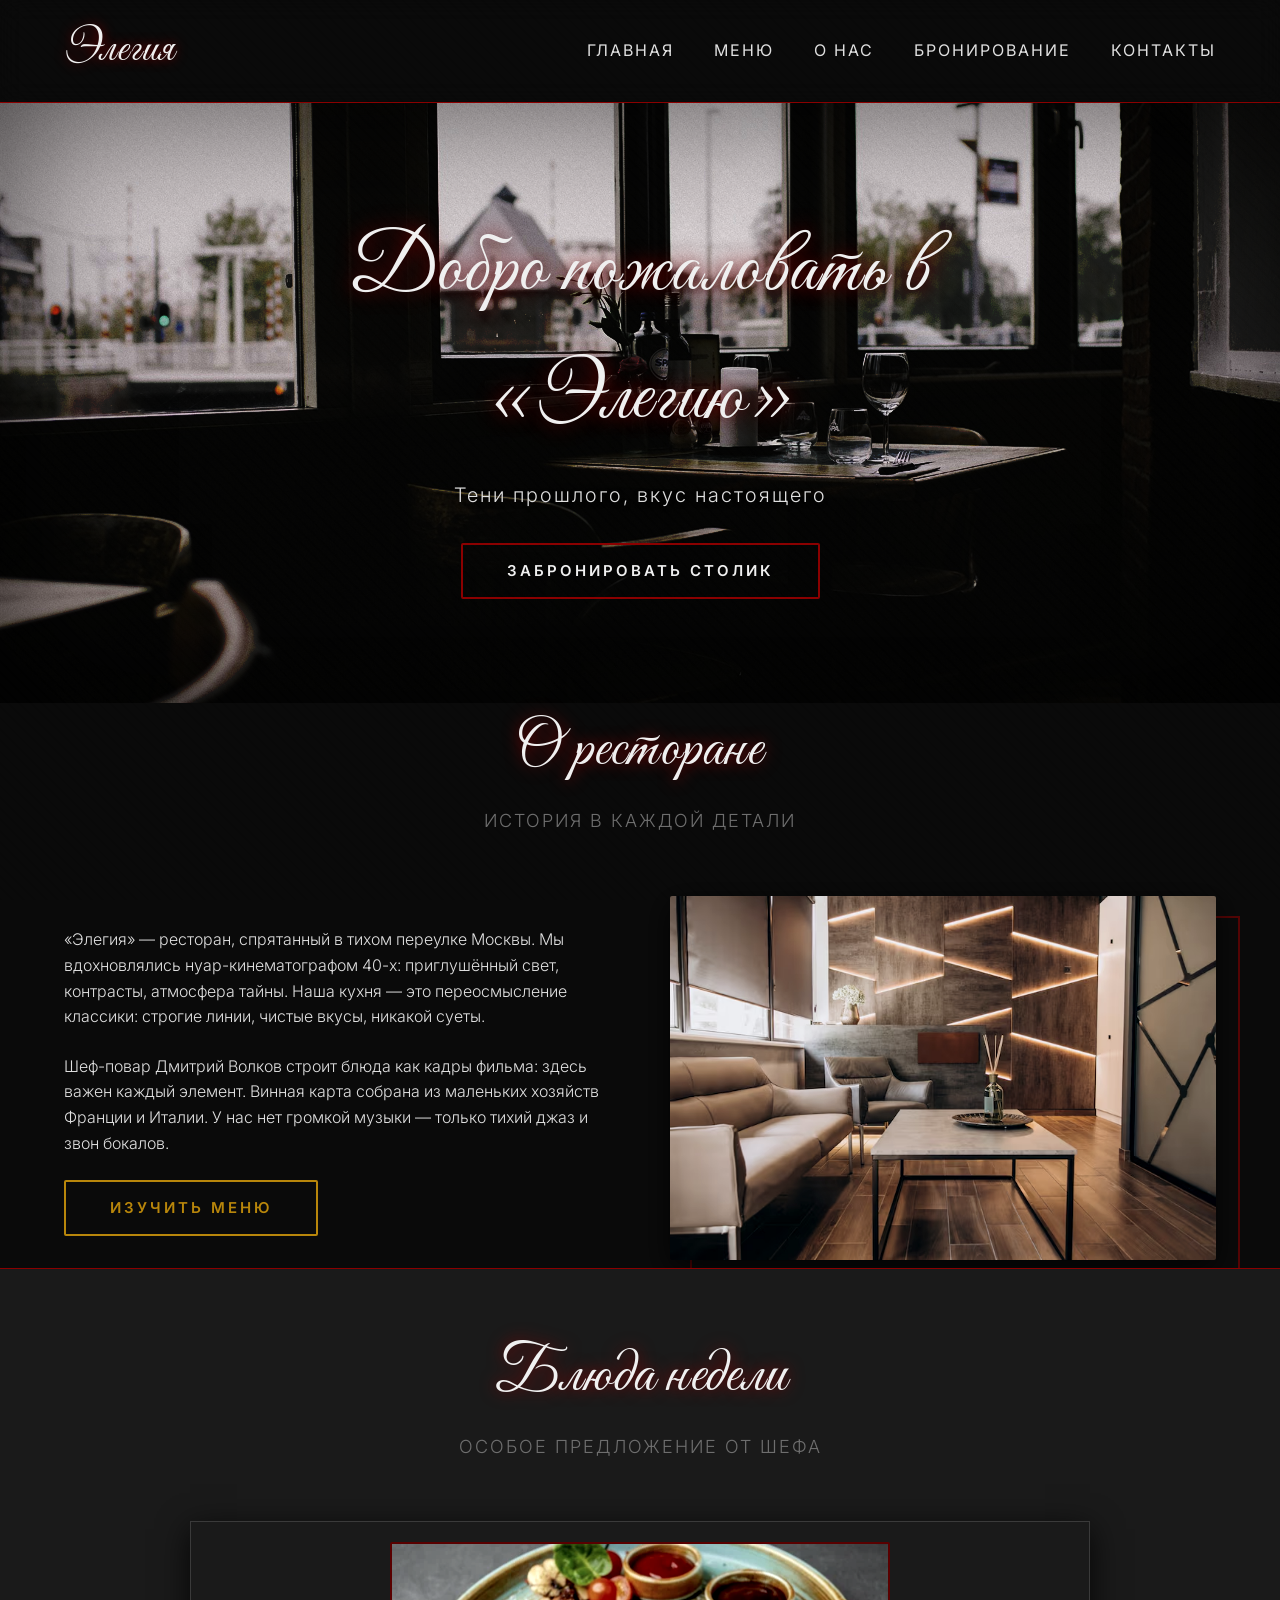
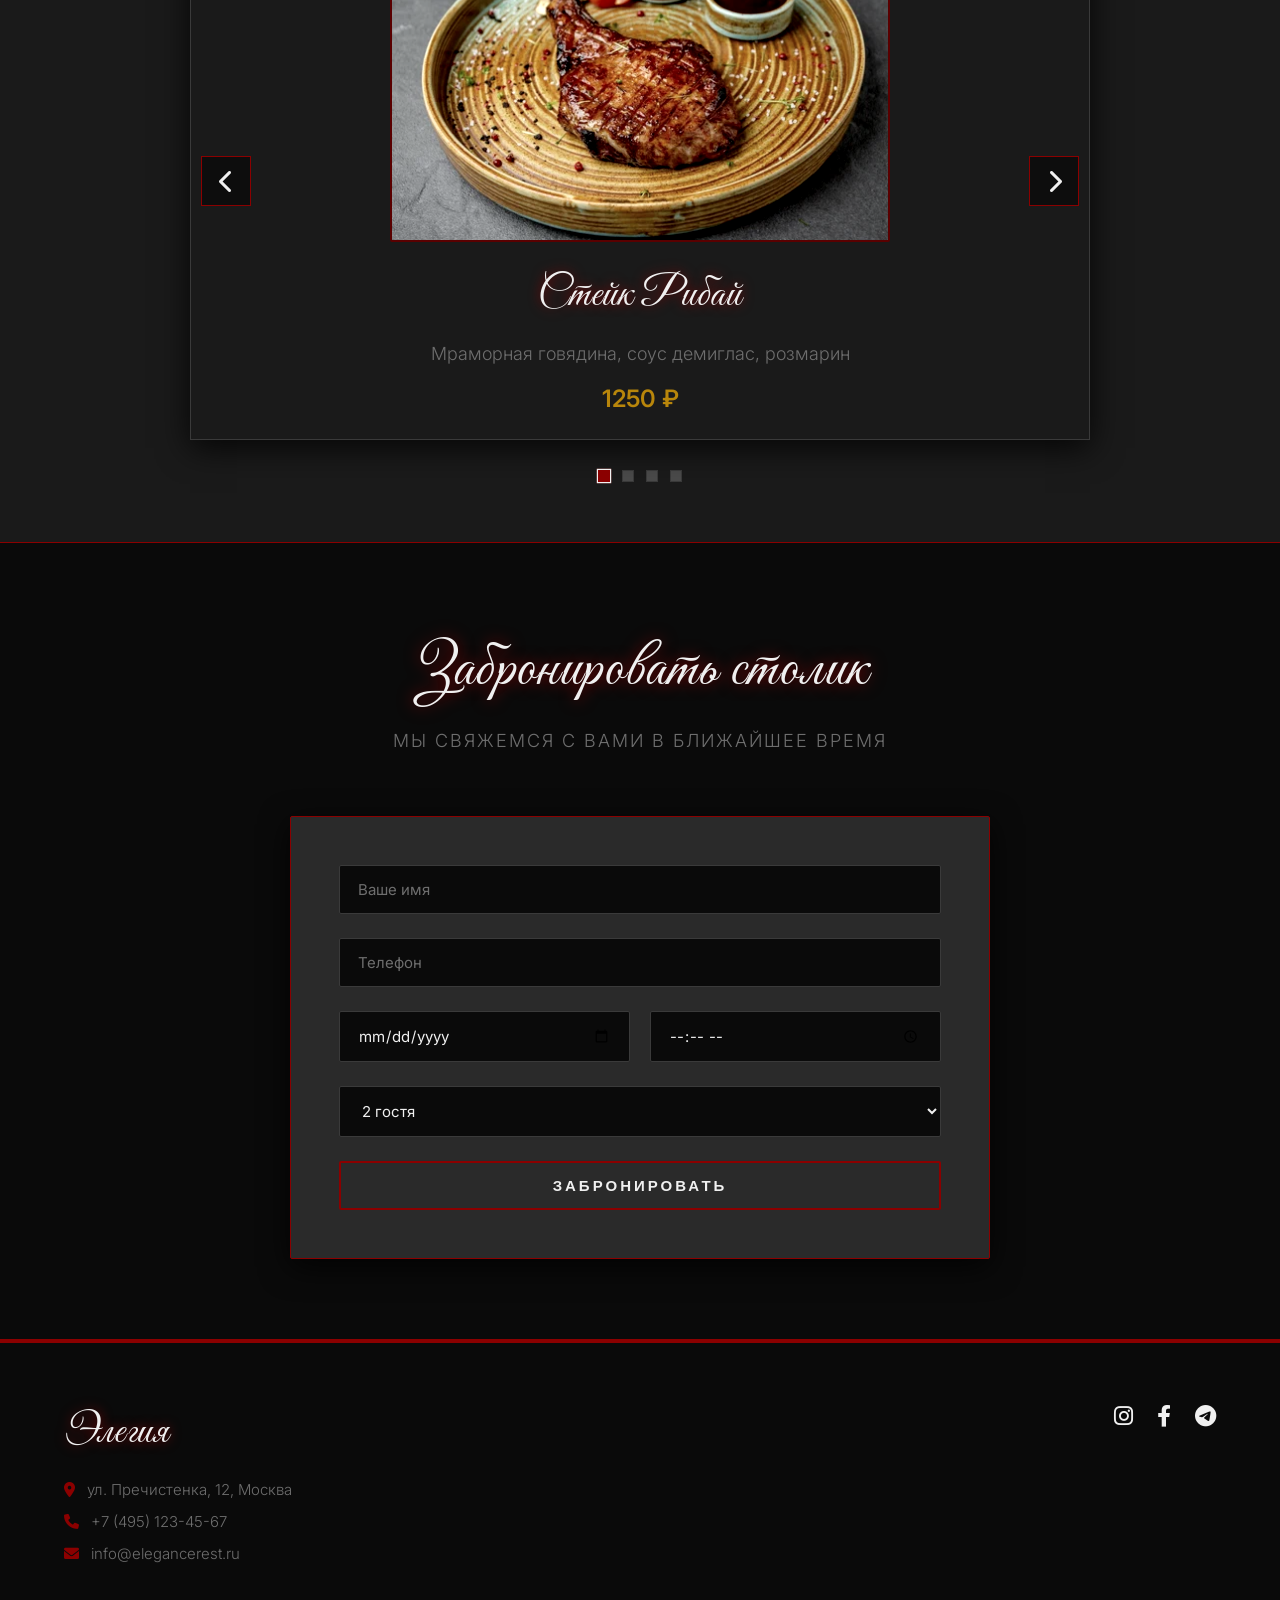
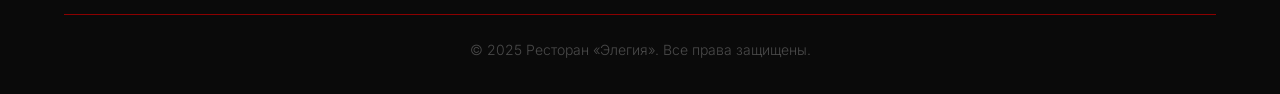
<file: index.html>
<!DOCTYPE html>
<html lang="ru">
<head>
    <meta charset="UTF-8">
    <meta name="viewport" content="width=device-width, initial-scale=1.0">
    <title>Ресторан «Элегия» — Нуар</title>
    <!-- Элегантный шрифт Great Vibes + Inter -->
    <link href="https://fonts.googleapis.com/css2?family=Great+Vibes&family=Inter:wght@300;400;500;600&display=swap" rel="stylesheet">
    <!-- Font Awesome 6 (иконки) -->
    <link rel="stylesheet" href="https://cdnjs.cloudflare.com/ajax/libs/font-awesome/6.0.0-beta3/css/all.min.css">
    <!-- Основные стили (нуар + карусель) -->
    <link rel="stylesheet" href="style.css">
</head>
<body>
    <!-- Шапка -->
    <header>
        <div class="container">
            <nav>
                <div class="logo">Элегия</div>
                <ul class="nav-links" id="navLinks">
                    <li><a href="index.html">Главная</a></li>
                    <li><a href="menu.html">Меню</a></li>
                    <li><a href="#about">О нас</a></li>
                    <li><a href="#reservation">Бронирование</a></li>
                    <li><a href="#contact">Контакты</a></li>
                </ul>
                <div class="menu-toggle" id="menuToggle">
                    <i class="fas fa-bars"></i>
                </div>
            </nav>
        </div>
    </header>

    <!-- Hero-секция с нуар-градиентом -->
    <section id="home" class="hero" style="background: linear-gradient(135deg, rgba(10, 10, 10, 0.8) 0%, rgba(20, 20, 20, 0.9) 100%), url('images/hero.jpg') center/cover no-repeat;">
        <div class="hero-content">
            <h1>Добро пожаловать в «Элегию»</h1>
            <p>Тени прошлого, вкус настоящего</p>
            <a href="#reservation" class="btn">Забронировать столик</a>
        </div>
    </section>

    <!-- О нас -->
    <section id="about" class="container">
        <div class="section-title">
            <h2>О ресторане</h2>
            <p>История в каждой детали</p>
        </div>
        <div class="about-content">
            <div class="about-text">
                <p>«Элегия» — ресторан, спрятанный в тихом переулке Москвы. Мы вдохновлялись нуар-кинематографом 40-х: приглушённый свет, контрасты, атмосфера тайны. Наша кухня — это переосмысление классики: строгие линии, чистые вкусы, никакой суеты.</p>
                <p>Шеф-повар Дмитрий Волков строит блюда как кадры фильма: здесь важен каждый элемент. Винная карта собрана из маленьких хозяйств Франции и Италии. У нас нет громкой музыки — только тихий джаз и звон бокалов.</p>
                <a href="menu.html" class="btn">Изучить меню</a>
            </div>
            <div class="about-image">
                <img src="images/interior.jpg" alt="Интерьер ресторана в нуар-стиле">
            </div>
        </div>
    </section>

    <!-- БЛЮДА НЕДЕЛИ (карусель) -->
    <section class="weekly-specials">
        <div class="container">
            <div class="section-title">
                <h2>Блюда недели</h2>
                <p>Особое предложение от шефа</p>
            </div>

            <div class="carousel-container">
                <div class="carousel-slides" id="carouselSlides">
                    <!-- Слайд 1: Стейк Рибай -->
                    <div class="carousel-slide">
                        <img src="images/steak.jpg" alt="Стейк Рибай">
                        <h3>Стейк Рибай</h3>
                        <p>Мраморная говядина, соус демиглас, розмарин</p>
                        <span class="price">1250 ₽</span>
                    </div>
                    <!-- Слайд 2: Паста Карбонара -->
                    <div class="carousel-slide">
                        <img src="images/pasta.jpg" alt="Паста Карбонара">
                        <h3>Паста Карбонара</h3>
                        <p>Спагетти, бекон, пармезан, перец</p>
                        <span class="price">850 ₽</span>
                    </div>
                    <!-- Слайд 3: Пицца Маргарита -->
                    <div class="carousel-slide">
                        <img src="images/pizza.jpg" alt="Пицца Маргарита">
                        <h3>Пицца Маргарита</h3>
                        <p>Сан-марцано, моцарелла, базилик</p>
                        <span class="price">690 ₽</span>
                    </div>
                    <!-- Слайд 4: Чизкейк Нью-Йорк -->
                    <div class="carousel-slide">
                        <img src="images/cheesecake.jpg" alt="Чизкейк Нью-Йорк">
                        <h3>Чизкейк Нью-Йорк</h3>
                        <p>Сливочный сыр, ягодный соус</p>
                        <span class="price">450 ₽</span>
                    </div>
                </div>

                <!-- Стрелки управления -->
                <div class="carousel-arrow left" id="carouselPrev">
                    <i class="fas fa-chevron-left"></i>
                </div>
                <div class="carousel-arrow right" id="carouselNext">
                    <i class="fas fa-chevron-right"></i>
                </div>
            </div>

            <!-- Индикаторы (точки) -->
            <div class="carousel-dots" id="carouselDots"></div>
        </div>
    </section>

    <!-- БРОНИРОВАНИЕ (исправленная форма) -->
    <section id="reservation">
        <div class="container">
            <div class="section-title">
                <h2>Забронировать столик</h2>
                <p>Мы свяжемся с вами в ближайшее время</p>
            </div>
            <div class="reservation-form">
                <form id="bookingForm">
                    <div class="form-group">
                        <input type="text" name="name" placeholder="Ваше имя" required>
                    </div>
                    <div class="form-group">
                        <input type="tel" name="phone" placeholder="Телефон" required>
                    </div>
                    <div class="form-row">
                        <div class="form-group">
                            <input type="date" name="date" required>
                        </div>
                        <div class="form-group">
                            <input type="time" name="time" required>
                        </div>
                    </div>
                    <div class="form-group">
                        <select name="guests" required>
                            <option value="2">2 гостя</option>
                            <option value="4">4 гостя</option>
                            <option value="6">6 гостей</option>
                            <option value="8">8 гостей</option>
                            <option value="10">10+ гостей</option>
                        </select>
                    </div>
                    <button type="submit" class="btn" style="width: 100%;">Забронировать</button>
                </form>
            </div>
        </div>
    </section>

    <!-- Контакты / Футер -->
    <footer id="contact">
        <div class="container">
            <div class="footer-content">
                <div class="footer-info">
                    <h3>Элегия</h3>
                    <p><i class="fas fa-map-marker-alt"></i> ул. Пречистенка, 12, Москва</p>
                    <p><i class="fas fa-phone"></i> +7 (495) 123-45-67</p>
                    <p><i class="fas fa-envelope"></i> info@elegancerest.ru</p>
                </div>
                <div class="social-icons">
                    <a href="#" aria-label="Instagram"><i class="fab fa-instagram"></i></a>
                    <a href="#" aria-label="Facebook"><i class="fab fa-facebook-f"></i></a>
                    <a href="#" aria-label="Telegram"><i class="fab fa-telegram-plane"></i></a>
                </div>
            </div>
            <div class="copyright">
                <p>&copy; 2025 Ресторан «Элегия». Все права защищены.</p>
            </div>
        </div>
    </footer>

    <!-- Подключение скрипта -->
    <script src="script.js"></script>
</body>
</html>
</file>
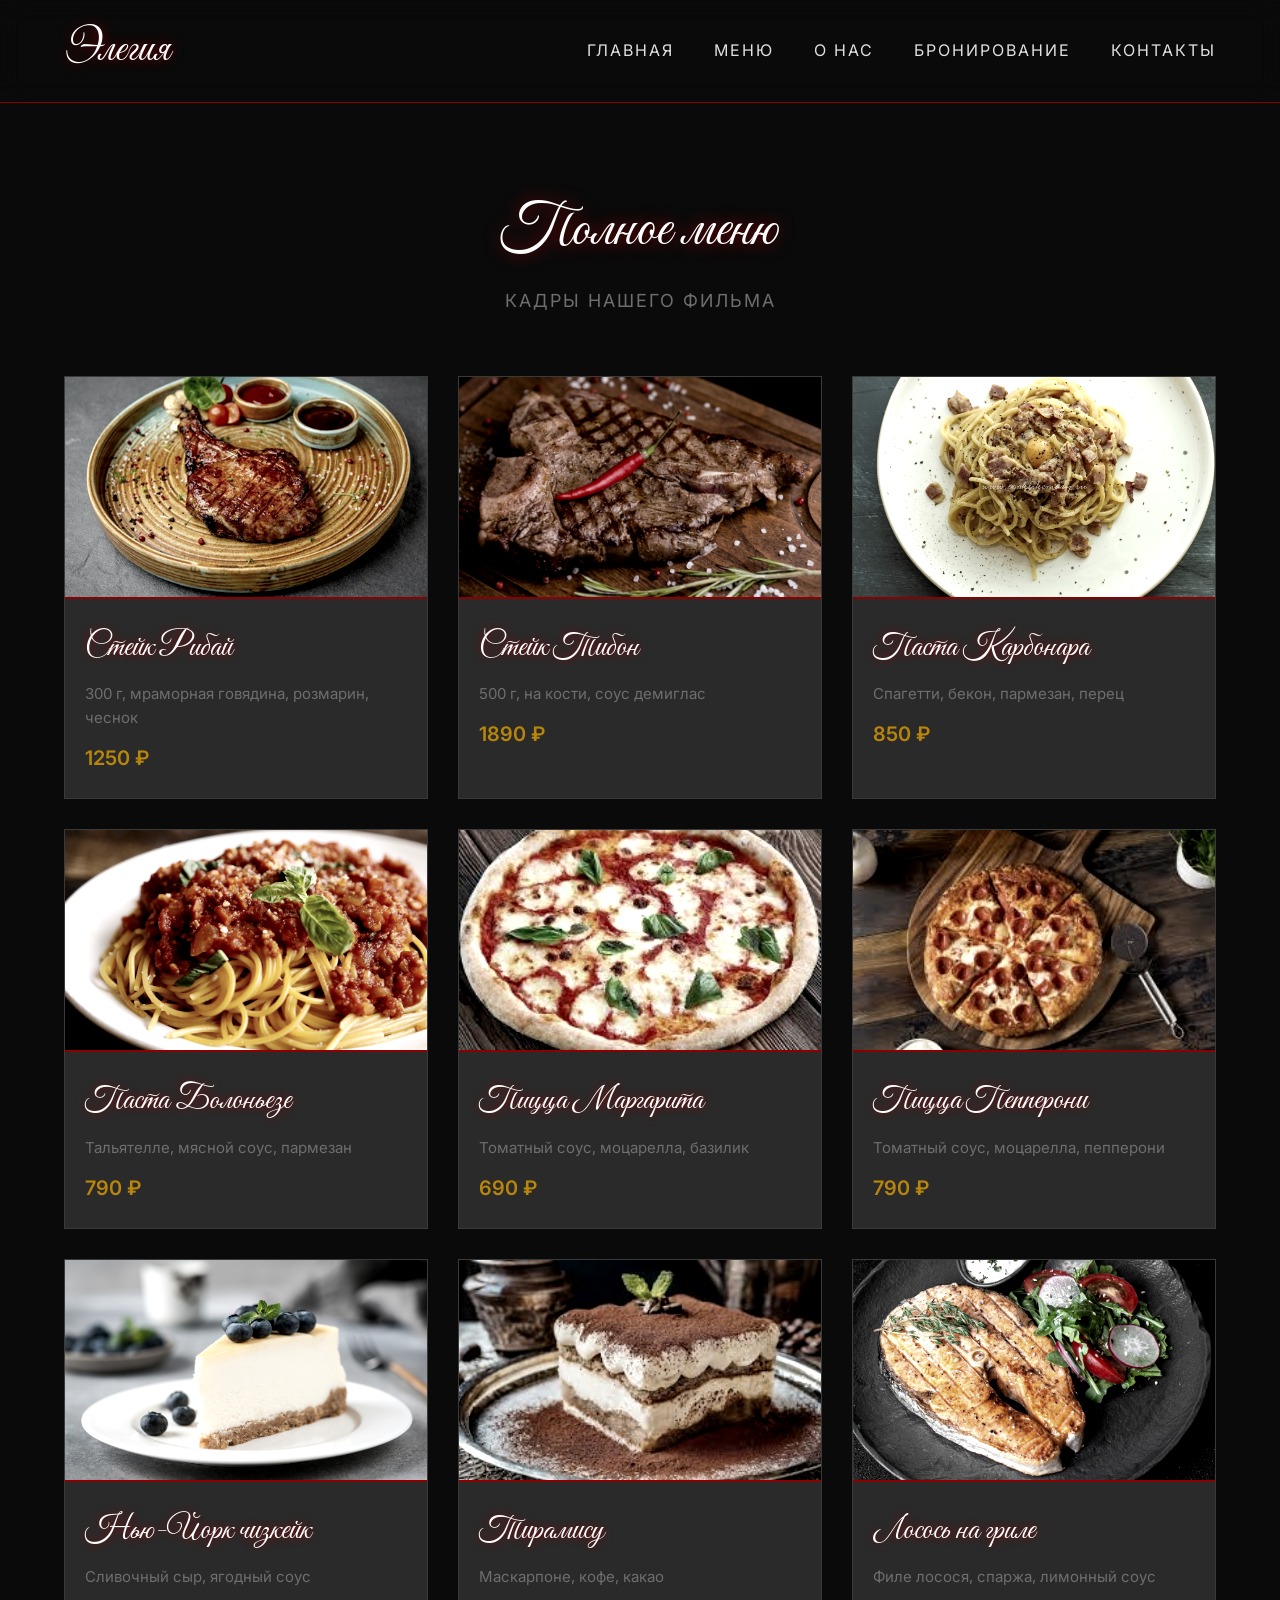
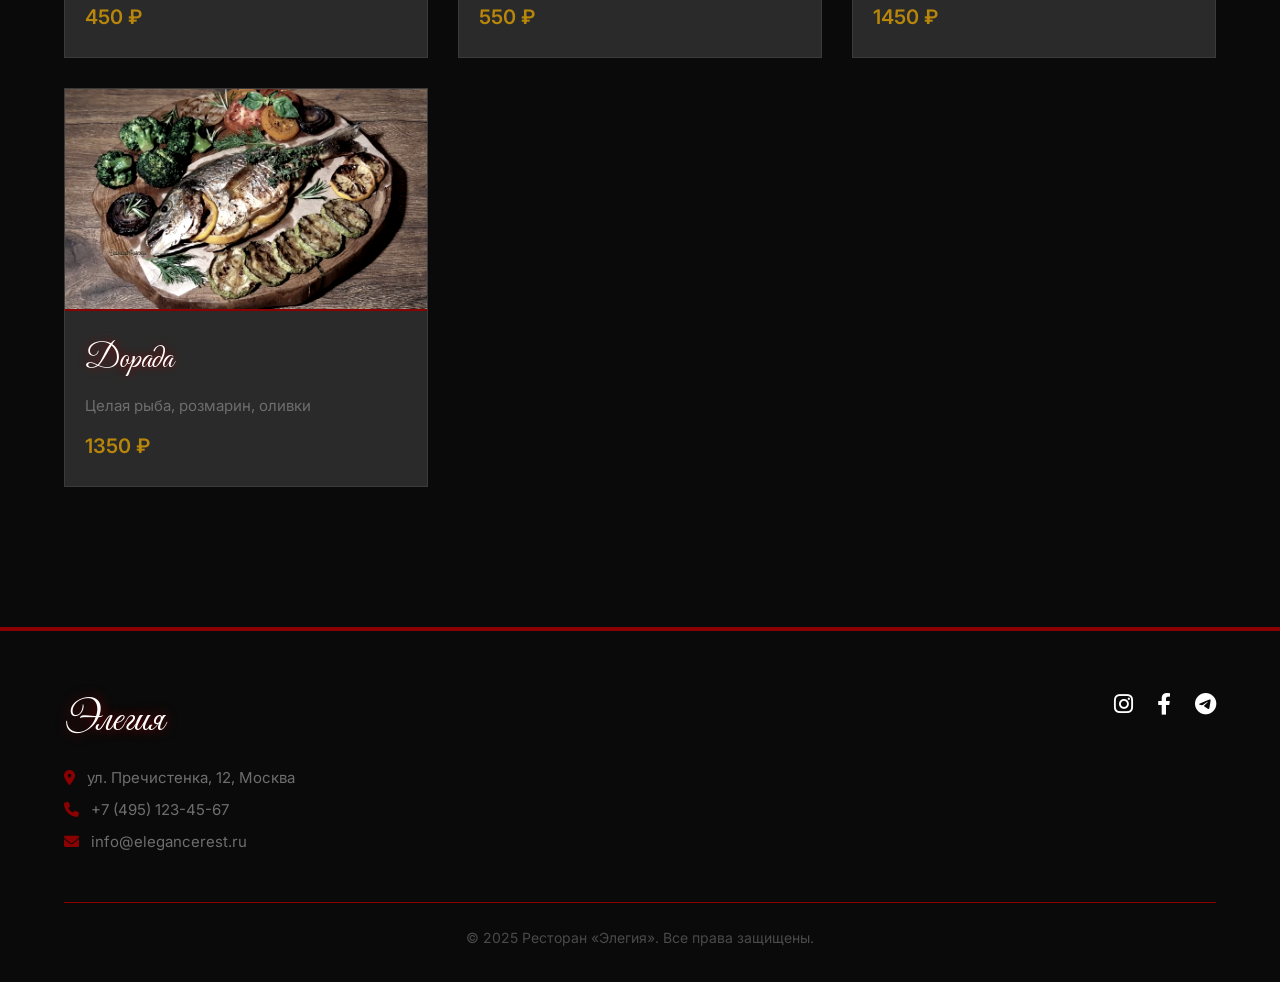
<file: menu.html>
<!DOCTYPE html>
<html lang="ru">
<head>
    <meta charset="UTF-8">
    <meta name="viewport" content="width=device-width, initial-scale=1.0">
    <title>Меню — Ресторан «Элегия»</title>
    <!-- Шрифты (подключаем как обычно) -->
    <link href="https://fonts.googleapis.com/css2?family=Great+Vibes&family=Inter:wght@300;400;500;600&display=swap" rel="stylesheet">
    <!-- Font Awesome для иконок (необязательно, но для футера) -->
    <link rel="stylesheet" href="https://cdnjs.cloudflare.com/ajax/libs/font-awesome/6.0.0-beta3/css/all.min.css">
    <!-- Встроенные стили (здесь всё, что нужно для меню) -->
    <style>
        /* Базовый сброс и нуар-цвета */
        * { margin: 0; padding: 0; box-sizing: border-box; }
        body {
            font-family: 'Inter', sans-serif;
            background-color: #0a0a0a;
            color: #f0f0f0;
            line-height: 1.6;
        }
        h1, h2, h3, h4, .logo {
            font-family: 'Great Vibes', cursive;
            font-weight: 400;
            text-shadow: 0 0 8px #8b0000;
        }
        .container {
            max-width: 1200px;
            margin: 0 auto;
            padding: 0 24px;
        }
        /* Шапка */
        header {
            background-color: rgba(10,10,10,0.9);
            backdrop-filter: blur(12px);
            border-bottom: 1px solid #8b0000;
            position: sticky;
            top: 0;
            z-index: 100;
        }
        nav {
            display: flex;
            justify-content: space-between;
            align-items: center;
            padding: 16px 0;
        }
        .logo {
            font-size: 44px;
            color: white;
            text-shadow: 0 0 12px #8b0000;
        }
        .nav-links {
            display: flex;
            list-style: none;
            gap: 40px;
        }
        .nav-links a {
            text-decoration: none;
            color: #e0e0e0;
            font-weight: 400;
            font-size: 16px;
            transition: all 0.3s;
            border-bottom: 2px solid transparent;
            padding-bottom: 4px;
            text-transform: uppercase;
            letter-spacing: 2px;
        }
        .nav-links a:hover {
            color: #8b0000;
            border-bottom-color: #8b0000;
        }
        .menu-toggle { display: none; } /* для мобильной версии не нужен в данном примере */

        /* Заголовок секции */
        .section-title {
            text-align: center;
            margin-bottom: 60px;
        }
        .section-title h2 {
            font-size: 60px;
            color: white;
            margin-bottom: 8px;
            text-shadow: 0 0 16px #8b0000;
        }
        .section-title p {
            font-size: 18px;
            color: #6e6e6e;
            letter-spacing: 2px;
            text-transform: uppercase;
        }

        /* Сетка меню */
        .menu-grid {
            display: grid;
            grid-template-columns: repeat(auto-fit, minmax(280px, 1fr));
            gap: 30px;
        }
        .menu-item {
            background: #2a2a2a;
            border: 1px solid #3a3a3a;
            overflow: hidden;
            transition: all 0.3s;
        }
        .menu-item:hover {
            border-color: #8b0000;
            transform: translateY(-6px);
            box-shadow: 0 0 30px rgba(139,0,0,0.3);
        }
        .menu-item img {
            width: 100%;
            height: 220px;
            object-fit: cover;
            display: block;
            filter: grayscale(50%) contrast(1.2);
        }
        .menu-item:hover img {
            filter: grayscale(20%) contrast(1.2);
        }
        .menu-info {
            padding: 24px 20px;
            background: #2a2a2a;
            border-top: 2px solid #8b0000;
        }
        .menu-info h3 {
            font-family: 'Great Vibes', cursive;
            font-size: 32px;
            margin-bottom: 8px;
            color: white;
            text-shadow: 0 0 8px #8b0000;
        }
        .menu-info p {
            color: #6e6e6e;
            margin-bottom: 12px;
            font-size: 15px;
        }
        .price {
            font-size: 20px;
            font-weight: 600;
            color: #b8860b;
            font-family: 'Inter', sans-serif;
        }

        /* Футер (упрощённый) */
        footer {
            background-color: #0a0a0a;
            color: #e0e0e0;
            padding: 56px 0 32px;
            border-top: 4px solid #8b0000;
            margin-top: 60px;
        }
        .footer-content {
            display: flex;
            justify-content: space-between;
            align-items: flex-start;
            flex-wrap: wrap;
            gap: 30px;
            margin-bottom: 40px;
        }
        .footer-info h3 {
            font-size: 42px;
            color: white;
            margin-bottom: 12px;
            text-shadow: 0 0 12px #8b0000;
        }
        .footer-info p {
            margin-bottom: 8px;
            font-size: 15px;
            color: #6e6e6e;
        }
        .footer-info i { margin-right: 8px; color: #8b0000; }
        .social-icons a {
            color: white;
            margin-left: 20px;
            font-size: 22px;
            transition: all 0.3s;
        }
        .social-icons a:hover {
            color: #8b0000;
            transform: translateY(-3px);
        }
        .copyright {
            text-align: center;
            padding-top: 24px;
            border-top: 1px solid #8b0000;
            font-size: 14px;
            color: #4a4a4a;
        }

        /* Адаптация для мобильных (упрощённо) */
        @media (max-width: 768px) {
            .nav-links { display: none; } /* в реальности нужен переключатель, но для теста скроем */
            .hero h1 { font-size: 56px; }
            .menu-grid { grid-template-columns: 1fr; }
            .footer-content { flex-direction: column; align-items: center; text-align: center; }
            .social-icons a { margin: 0 10px; }
        }
    </style>
</head>
<body>
    <!-- Шапка -->
    <header>
        <div class="container">
            <nav>
                <div class="logo">Элегия</div>
                <ul class="nav-links">
                    <li><a href="index.html">Главная</a></li>
                    <li><a href="menu.html">Меню</a></li>
                    <li><a href="index.html#about">О нас</a></li>
                    <li><a href="index.html#reservation">Бронирование</a></li>
                    <li><a href="index.html#contact">Контакты</a></li>
                </ul>
            </nav>
        </div>
    </header>

    <!-- Основное меню -->
    <section style="padding: 80px 0;">
        <div class="container">
            <div class="section-title">
                <h2>Полное меню</h2>
                <p>Кадры нашего фильма</p>
            </div>
            <div class="menu-grid">
                <!-- Стейк Рибай -->
                <div class="menu-item">
                    <img src="images/steak.jpg" alt="Стейк Рибай">
                    <div class="menu-info">
                        <h3>Стейк Рибай</h3>
                        <p>300 г, мраморная говядина, розмарин, чеснок</p>
                        <span class="price">1250 ₽</span>
                    </div>
                </div>
                <!-- Стейк Тибон -->
                <div class="menu-item">
                    <img src="images/steak-tbone.jpg" alt="Стейк Тибон">
                    <div class="menu-info">
                        <h3>Стейк Тибон</h3>
                        <p>500 г, на кости, соус демиглас</p>
                        <span class="price">1890 ₽</span>
                    </div>
                </div>
                <!-- Паста Карбонара -->
                <div class="menu-item">
                    <img src="images/pasta.jpg" alt="Паста Карбонара">
                    <div class="menu-info">
                        <h3>Паста Карбонара</h3>
                        <p>Спагетти, бекон, пармезан, перец</p>
                        <span class="price">850 ₽</span>
                    </div>
                </div>
                <!-- Паста Болоньезе -->
                <div class="menu-item">
                    <img src="images/pasta-bolognese.jpg" alt="Паста Болоньезе">
                    <div class="menu-info">
                        <h3>Паста Болоньезе</h3>
                        <p>Тальятелле, мясной соус, пармезан</p>
                        <span class="price">790 ₽</span>
                    </div>
                </div>
                <!-- Пицца Маргарита -->
                <div class="menu-item">
                    <img src="images/pizza.jpg" alt="Пицца Маргарита">
                    <div class="menu-info">
                        <h3>Пицца Маргарита</h3>
                        <p>Томатный соус, моцарелла, базилик</p>
                        <span class="price">690 ₽</span>
                    </div>
                </div>
                <!-- Пицца Пепперони -->
                <div class="menu-item">
                    <img src="images/peperoni.jpg" alt="Пицца Пепперони">
                    <div class="menu-info">
                        <h3>Пицца Пепперони</h3>
                        <p>Томатный соус, моцарелла, пепперони</p>
                        <span class="price">790 ₽</span>
                    </div>
                </div>
                <!-- Чизкейк -->
                <div class="menu-item">
                    <img src="images/cheesecake.jpg" alt="Чизкейк">
                    <div class="menu-info">
                        <h3>Нью-Йорк чизкейк</h3>
                        <p>Сливочный сыр, ягодный соус</p>
                        <span class="price">450 ₽</span>
                    </div>
                </div>
                <!-- Тирамису -->
                <div class="menu-item">
                    <img src="images/tiramisu.jpg" alt="Тирамису">
                    <div class="menu-info">
                        <h3>Тирамису</h3>
                        <p>Маскарпоне, кофе, какао</p>
                        <span class="price">550 ₽</span>
                    </div>
                </div>
                <!-- Лосось -->
                <div class="menu-item">
                    <img src="images/salmon.jpg" alt="Лосось на гриле">
                    <div class="menu-info">
                        <h3>Лосось на гриле</h3>
                        <p>Филе лосося, спаржа, лимонный соус</p>
                        <span class="price">1450 ₽</span>
                    </div>
                </div>
                <!-- Дорада -->
                <div class="menu-item">
                    <img src="images/dorada.jpg" alt="Дорада">
                    <div class="menu-info">
                        <h3>Дорада</h3>
                        <p>Целая рыба, розмарин, оливки</p>
                        <span class="price">1350 ₽</span>
                    </div>
                </div>
            </div>
        </div>
    </section>

    <!-- Футер -->
    <footer>
        <div class="container">
            <div class="footer-content">
                <div class="footer-info">
                    <h3>Элегия</h3>
                    <p><i class="fas fa-map-marker-alt"></i> ул. Пречистенка, 12, Москва</p>
                    <p><i class="fas fa-phone"></i> +7 (495) 123-45-67</p>
                    <p><i class="fas fa-envelope"></i> info@elegancerest.ru</p>
                </div>
                <div class="social-icons">
                    <a href="#" aria-label="Instagram"><i class="fab fa-instagram"></i></a>
                    <a href="#" aria-label="Facebook"><i class="fab fa-facebook-f"></i></a>
                    <a href="#" aria-label="Telegram"><i class="fab fa-telegram-plane"></i></a>
                </div>
            </div>
            <div class="copyright">
                <p>&copy; 2025 Ресторан «Элегия». Все права защищены.</p>
            </div>
        </div>
    </footer>

    <!-- Можно оставить скрипт, если он есть, но для работы меню он не нужен -->
    <!-- <script src="script.js"></script> -->
</body>
</html>
</file>
<file: style.css>
/* ---------- НУАР-ПАЛИТРА ---------- */
:root {
    --black: #0a0a0a;
    --black-soft: #1a1a1a;
    --gray-dark: #2a2a2a;
    --gray: #4a4a4a;
    --gray-light: #6e6e6e;
    --white: #f0f0f0;
    --white-soft: #e0e0e0;
    --accent: #8b0000;
    --accent-soft: #a52a2a;
    --gold: #b8860b;
    --border: #3a3a3a;
    --shadow: 0 8px 30px rgba(0, 0, 0, 0.8);
    --radius: 2px;
    --header-bg: rgba(10, 10, 10, 0.9);
    --transition: all 0.3s ease;
}

* {
    margin: 0;
    padding: 0;
    box-sizing: border-box;
}

html {
    scroll-behavior: smooth;
    scroll-padding-top: 80px;
}

body {
    font-family: 'Inter', sans-serif;
    font-weight: 300;
    color: var(--white);
    background-color: var(--black);
    line-height: 1.6;
    -webkit-font-smoothing: antialiased;
    position: relative;
}

body::before {
    content: "";
    position: fixed;
    top: 0;
    left: 0;
    width: 100%;
    height: 100%;
    background: repeating-linear-gradient(45deg, rgba(0,0,0,0.04) 0px, rgba(0,0,0,0.04) 2px, transparent 2px, transparent 8px);
    pointer-events: none;
    z-index: 9999;
    opacity: 0.15;
}

h1, h2, h3, h4, .logo, .hero h1, .section-title h2, .menu-info h3, footer h3 {
    font-family: 'Great Vibes', cursive;
    font-weight: 400;
    letter-spacing: 0.02em;
    text-shadow: 0 0 8px rgba(139, 0, 0, 0.4);
}

.container {
    max-width: 1200px;
    margin: 0 auto;
    padding: 0 24px;
}

/* ---------- ШАПКА ---------- */
header {
    background-color: var(--header-bg);
    backdrop-filter: blur(12px);
    border-bottom: 1px solid var(--accent);
    position: sticky;
    top: 0;
    z-index: 100;
}

nav {
    display: flex;
    justify-content: space-between;
    align-items: center;
    padding: 16px 0;
}

.logo {
    font-size: 44px;
    color: var(--white);
    text-shadow: 0 0 12px var(--accent);
}

.nav-links {
    display: flex;
    list-style: none;
    gap: 40px;
}

.nav-links a {
    text-decoration: none;
    color: var(--white-soft);
    font-weight: 400;
    font-size: 16px;
    transition: var(--transition);
    border-bottom: 2px solid transparent;
    padding-bottom: 4px;
    text-transform: uppercase;
    letter-spacing: 2px;
}

.nav-links a:hover {
    color: var(--accent);
    border-bottom-color: var(--accent);
}

.menu-toggle {
    display: none;
    font-size: 28px;
    cursor: pointer;
    color: var(--accent);
}

/* ---------- HERO ---------- */
.hero {
    height: 600px;
    display: flex;
    align-items: center;
    justify-content: center;
    text-align: center;
    color: var(--white);
    background-blend-mode: overlay;
    position: relative;
}

.hero::after {
    content: "";
    position: absolute;
    top: 0;
    left: 0;
    width: 100%;
    height: 100%;
    box-shadow: inset 0 0 150px rgba(0,0,0,0.7);
    pointer-events: none;
}

.hero-content {
    max-width: 800px;
    padding: 20px;
    position: relative;
    z-index: 2;
}

.hero h1 {
    font-size: 80px;
    margin-bottom: 16px;
    color: var(--white);
    text-shadow: 0 0 20px var(--accent), 0 4px 12px rgba(0,0,0,0.5);
}

.hero p {
    font-size: 20px;
    margin-bottom: 32px;
    font-weight: 300;
    letter-spacing: 2px;
    color: var(--white-soft);
    text-shadow: 0 2px 4px rgba(0,0,0,0.5);
}

/* ---------- КНОПКИ ---------- */
.btn {
    display: inline-block;
    background-color: transparent;
    color: var(--white);
    padding: 14px 44px;
    border: 2px solid var(--accent);
    border-radius: var(--radius);
    font-size: 15px;
    font-weight: 600;
    text-decoration: none;
    letter-spacing: 3px;
    text-transform: uppercase;
    transition: var(--transition);
    cursor: pointer;
    position: relative;
    z-index: 2;
}

.btn:hover {
    background-color: var(--accent);
    color: var(--black);
    border-color: var(--accent);
    box-shadow: 0 0 20px var(--accent);
}

#about .btn,
.weekly-specials .btn,
#full-menu .btn {
    border-color: var(--gold);
    color: var(--gold);
}

#about .btn:hover,
.weekly-specials .btn:hover,
#full-menu .btn:hover {
    background-color: var(--gold);
    color: var(--black);
    border-color: var(--gold);
    box-shadow: 0 0 20px var(--gold);
}

/* ---------- СЕКЦИИ ---------- */
section {
    padding: 80px 0;
    position: relative;
}

.section-title {
    text-align: center;
    margin-bottom: 60px;
}

.section-title h2 {
    font-size: 60px;
    color: var(--white);
    margin-bottom: 8px;
    text-shadow: 0 0 16px var(--accent);
}

.section-title p {
    font-size: 18px;
    color: var(--gray-light);
    font-weight: 300;
    letter-spacing: 2px;
    text-transform: uppercase;
}

/* ---------- О НАС ---------- */
.about-content {
    display: grid;
    grid-template-columns: 1fr 1fr;
    gap: 60px;
    align-items: center;
}

.about-text p {
    margin-bottom: 24px;
    font-size: 16px;
    color: var(--white-soft);
}

.about-image {
    position: relative;
}

.about-image::before {
    content: '';
    position: absolute;
    top: 20px;
    left: 20px;
    width: 100%;
    height: 100%;
    border: 2px solid var(--accent);
    z-index: -1;
    transition: var(--transition);
    opacity: 0.6;
}

.about-image:hover::before {
    top: 10px;
    left: 10px;
    border-color: var(--gold);
}

.about-image img {
    width: 100%;
    border-radius: var(--radius);
    box-shadow: var(--shadow);
    filter: grayscale(30%) contrast(1.1);
}

/* ---------- КАРУСЕЛЬ ---------- */
.weekly-specials {
    background-color: var(--black-soft);
    border-top: 1px solid var(--accent);
    border-bottom: 1px solid var(--accent);
    padding: 60px 0;
}

.carousel-container {
    position: relative;
    max-width: 900px;
    margin: 0 auto;
    overflow: hidden;
    border: 1px solid var(--border);
    box-shadow: var(--shadow);
}

.carousel-slides {
    display: flex;
    transition: transform 0.6s ease-in-out;
}

.carousel-slide {
    min-width: 100%;
    box-sizing: border-box;
    padding: 20px;
    display: flex;
    flex-direction: column;
    align-items: center;
    text-align: center;
}

.carousel-slide img {
    width: 100%;
    max-width: 500px;
    height: 300px;
    object-fit: cover;
    border-radius: var(--radius);
    border: 2px solid var(--accent);
    filter: grayscale(40%) contrast(1.2);
    transition: var(--transition);
    margin-bottom: 20px;
}

.carousel-slide:hover img {
    filter: grayscale(20%) contrast(1.2);
    border-color: var(--gold);
}

.carousel-slide h3 {
    font-family: 'Great Vibes', cursive;
    font-size: 42px;
    color: var(--white);
    text-shadow: 0 0 12px var(--accent);
    margin-bottom: 10px;
}

.carousel-slide p {
    font-size: 18px;
    color: var(--gray-light);
    margin-bottom: 12px;
    max-width: 500px;
}

.carousel-slide .price {
    font-size: 24px;
    font-weight: 600;
    color: var(--gold);
    font-family: 'Inter', sans-serif;
}

.carousel-arrow {
    position: absolute;
    top: 50%;
    transform: translateY(-50%);
    width: 50px;
    height: 50px;
    background-color: rgba(10, 10, 10, 0.8);
    border: 1px solid var(--accent);
    border-radius: 0;
    display: flex;
    align-items: center;
    justify-content: center;
    cursor: pointer;
    transition: var(--transition);
    z-index: 10;
}

.carousel-arrow:hover {
    background-color: var(--accent);
    border-color: var(--white);
}

.carousel-arrow i {
    color: var(--white);
    font-size: 24px;
}

.carousel-arrow.left {
    left: 10px;
}

.carousel-arrow.right {
    right: 10px;
}

.carousel-dots {
    display: flex;
    justify-content: center;
    margin-top: 30px;
    gap: 12px;
}

.carousel-dot {
    width: 12px;
    height: 12px;
    border-radius: 0;
    background-color: var(--gray);
    border: 1px solid var(--border);
    cursor: pointer;
    transition: var(--transition);
}

.carousel-dot.active {
    background-color: var(--accent);
    border-color: var(--white);
    transform: scale(1.2);
}

.carousel-dot:hover {
    background-color: var(--accent-soft);
}

/* ---------- ФОРМА БРОНИРОВАНИЯ ---------- */
#reservation {
    background-color: var(--black);
}

.reservation-form {
    max-width: 700px;
    margin: 0 auto;
    background: var(--gray-dark);
    padding: 48px;
    border: 1px solid var(--accent);
    border-radius: var(--radius);
    box-shadow: var(--shadow);
}

.form-group {
    margin-bottom: 24px;
}

.form-group input,
.form-group select {
    width: 100%;
    padding: 14px 18px;
    border: 1px solid var(--border);
    border-radius: var(--radius);
    font-family: 'Inter', sans-serif;
    font-size: 15px;
    background-color: var(--black);
    color: var(--white);
    transition: var(--transition);
}

.form-group input:focus,
.form-group select:focus {
    outline: none;
    border-color: var(--accent);
    box-shadow: 0 0 0 3px rgba(139, 0, 0, 0.2);
}

.form-group input::placeholder {
    color: var(--gray-light);
}

.form-row {
    display: grid;
    grid-template-columns: 1fr 1fr;
    gap: 20px;
}

/* ---------- ФУТЕР ---------- */
footer {
    background-color: var(--black);
    color: var(--white-soft);
    padding: 56px 0 32px;
    text-align: left;
    border-top: 4px solid var(--accent);
}

.footer-content {
    display: flex;
    justify-content: space-between;
    align-items: flex-start;
    flex-wrap: wrap;
    gap: 30px;
    margin-bottom: 40px;
}

.footer-info h3 {
    font-size: 42px;
    color: var(--white);
    margin-bottom: 12px;
    text-shadow: 0 0 12px var(--accent);
}

.footer-info p {
    margin-bottom: 8px;
    font-size: 15px;
    color: var(--gray-light);
}

.footer-info i {
    margin-right: 8px;
    color: var(--accent);
}

.social-icons a {
    color: var(--white);
    margin-left: 20px;
    font-size: 22px;
    transition: var(--transition);
}

.social-icons a:hover {
    color: var(--accent);
    transform: translateY(-3px);
    text-shadow: 0 0 12px var(--accent);
}

.copyright {
    text-align: center;
    padding-top: 24px;
    border-top: 1px solid var(--accent);
    font-size: 14px;
    color: var(--gray);
}

/* ---------- АДАПТИВНОСТЬ ---------- */
@media (max-width: 768px) {
    html {
        scroll-padding-top: 70px;
    }

    .nav-links {
        display: none;
        position: absolute;
        top: 80px;
        left: 0;
        width: 100%;
        background: var(--black);
        flex-direction: column;
        align-items: center;
        padding: 24px 0;
        border-bottom: 2px solid var(--accent);
    }

    .nav-links.active {
        display: flex;
    }

    .menu-toggle {
        display: block;
    }

    .hero h1 {
        font-size: 56px;
    }

    .hero {
        height: 500px;
    }

    .about-content {
        grid-template-columns: 1fr;
        gap: 30px;
    }

    .form-row {
        grid-template-columns: 1fr;
    }

    .footer-content {
        flex-direction: column;
        align-items: center;
        text-align: center;
    }

    .social-icons a {
        margin: 0 10px;
    }

    .carousel-slide h3 {
        font-size: 36px;
    }

    .carousel-slide p {
        font-size: 16px;
    }

    .carousel-arrow {
        width: 40px;
        height: 40px;
    }

    .carousel-arrow i {
        font-size: 20px;
    }
}
</file>
